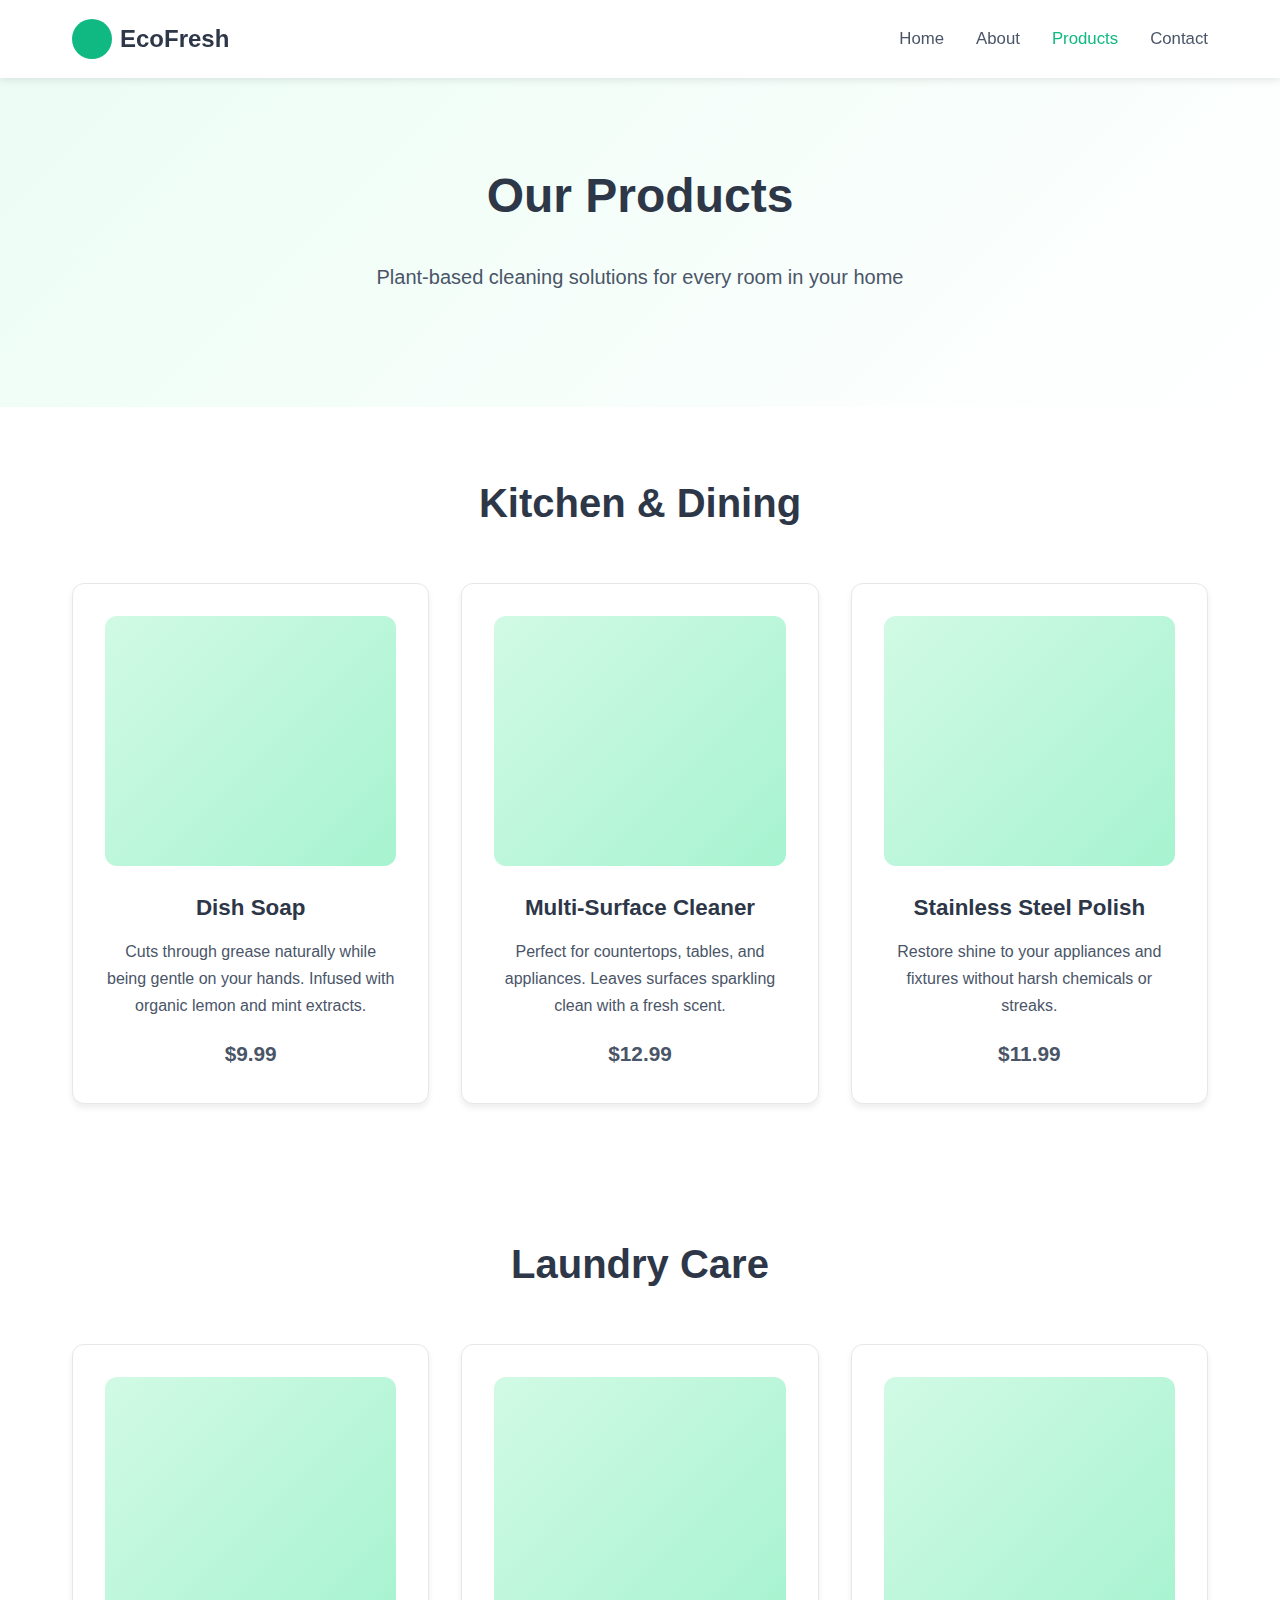
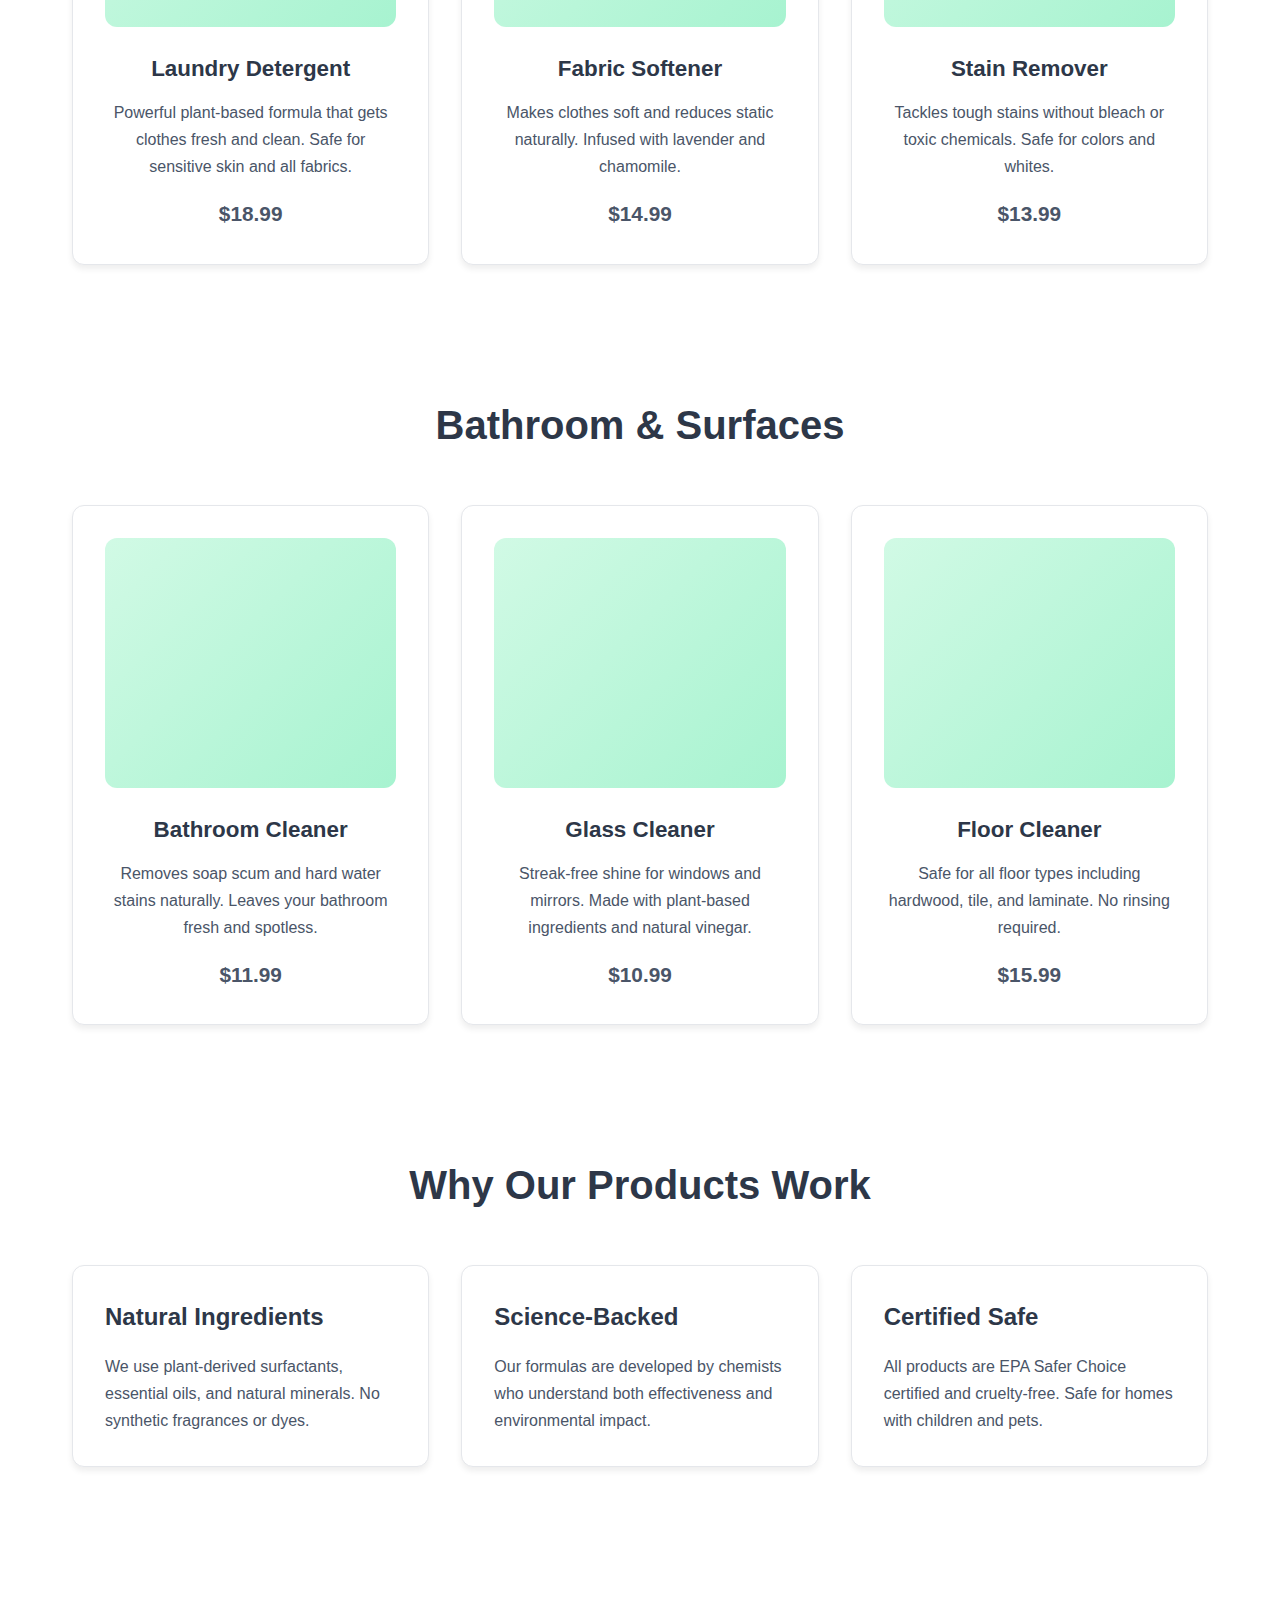
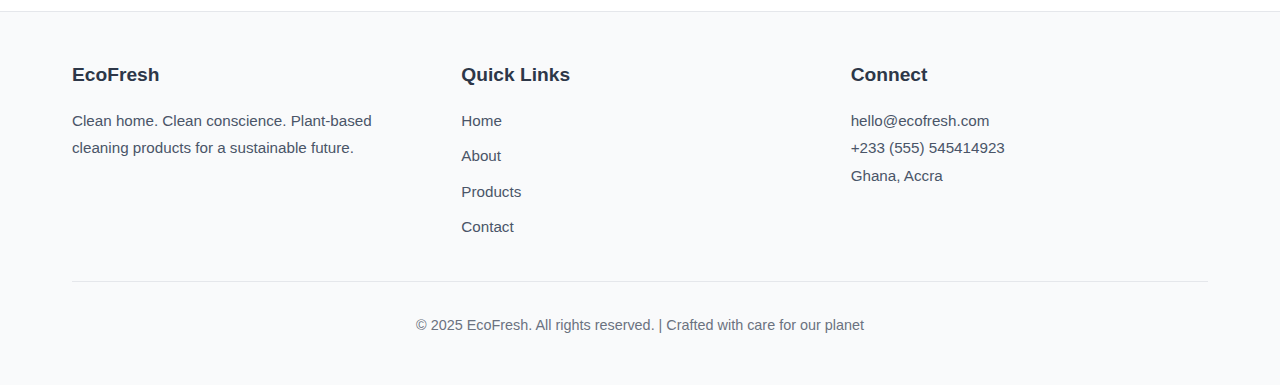
<file: products.html>
<!DOCTYPE html>
<html lang="en">
<head>
    <meta charset="UTF-8">
    <meta name="viewport" content="width=device-width, initial-scale=1.0">
    <title>Our Products - EcoFresh</title>
    <link rel="stylesheet" href="Style.css">
</head>
<body>
    <!-- Navigation -->
    <nav>
        <div class="nav-container">
            <a href="index.html" class="logo">
                <div class="logo-icon"></div>
                <span class="logo-text">EcoFresh</span>
            </a>
            <ul class="nav-links">
                <li><a href="index.html">Home</a></li>
                <li><a href="about.html">About</a></li>
                <li><a href="products.html" class="active">Products</a></li>
                <li><a href="contact.html">Contact</a></li>
            </ul>
        </div>
    </nav>

    <!-- Products Hero -->
    <section class="hero">
        <div class="hero-content">
            <h1>Our Products</h1>
            <p>Plant-based cleaning solutions for every room in your home</p>
        </div>
    </section>

    <!-- Products Grid -->
    <section class="container">
        <h2 class="section-title">Kitchen & Dining</h2>
        <div class="grid grid-3">
            <div class="card product-card">
                <div class="product-image"></div>
                <h3>Dish Soap</h3>
                <p>Cuts through grease naturally while being gentle on your hands. Infused with organic lemon and mint extracts.</p>
                <p class="product-price">$9.99</p>
            </div>
            <div class="card product-card">
                <div class="product-image"></div>
                <h3>Multi-Surface Cleaner</h3>
                <p>Perfect for countertops, tables, and appliances. Leaves surfaces sparkling clean with a fresh scent.</p>
                <p class="product-price">$12.99</p>
            </div>
            <div class="card product-card">
                <div class="product-image"></div>
                <h3>Stainless Steel Polish</h3>
                <p>Restore shine to your appliances and fixtures without harsh chemicals or streaks.</p>
                <p class="product-price">$11.99</p>
            </div>
        </div>
    </section>

    <section class="container">
        <h2 class="section-title">Laundry Care</h2>
        <div class="grid grid-3">
            <div class="card product-card">
                <div class="product-image"></div>
                <h3>Laundry Detergent</h3>
                <p>Powerful plant-based formula that gets clothes fresh and clean. Safe for sensitive skin and all fabrics.</p>
                <p class="product-price">$18.99</p>
            </div>
            <div class="card product-card">
                <div class="product-image"></div>
                <h3>Fabric Softener</h3>
                <p>Makes clothes soft and reduces static naturally. Infused with lavender and chamomile.</p>
                <p class="product-price">$14.99</p>
            </div>
            <div class="card product-card">
                <div class="product-image"></div>
                <h3>Stain Remover</h3>
                <p>Tackles tough stains without bleach or toxic chemicals. Safe for colors and whites.</p>
                <p class="product-price">$13.99</p>
            </div>
        </div>
    </section>

    <section class="container">
        <h2 class="section-title">Bathroom & Surfaces</h2>
        <div class="grid grid-3">
            <div class="card product-card">
                <div class="product-image"></div>
                <h3>Bathroom Cleaner</h3>
                <p>Removes soap scum and hard water stains naturally. Leaves your bathroom fresh and spotless.</p>
                <p class="product-price">$11.99</p>
            </div>
            <div class="card product-card">
                <div class="product-image"> </div>
                <h3>Glass Cleaner</h3>
                <p>Streak-free shine for windows and mirrors. Made with plant-based ingredients and natural vinegar.</p>
                <p class="product-price">$10.99</p>
            </div>
            <div class="card product-card">
                <div class="product-image"> </div>
                <h3>Floor Cleaner</h3>
                <p>Safe for all floor types including hardwood, tile, and laminate. No rinsing required.</p>
                <p class="product-price">$15.99</p>
            </div>
        </div>
    </section>

    <!-- Product Benefits -->
    <section class="container">
        <h2 class="section-title">Why Our Products Work</h2>
        <div class="grid">
            <div class="card">
                <h3> Natural Ingredients</h3>
                <p>We use plant-derived surfactants, essential oils, and natural minerals. No synthetic fragrances or dyes.</p>
            </div>
            <div class="card">
                <h3> Science-Backed</h3>
                <p>Our formulas are developed by chemists who understand both effectiveness and environmental impact.</p>
            </div>
            <div class="card">
                <h3> Certified Safe</h3>
                <p>All products are EPA Safer Choice certified and cruelty-free. Safe for homes with children and pets.</p>
            </div>
        </div>
    </section>

    <!-- Footer -->
    <footer>
        <div class="footer-container">
            <div class="footer-grid">
                <div class="footer-section">
                    <h3>EcoFresh</h3>
                    <p>Clean home. Clean conscience. Plant-based cleaning products for a sustainable future.</p>
                </div>
                <div class="footer-section">
                    <h3>Quick Links</h3>
                    <ul class="footer-links">
                        <li><a href="index.html">Home</a></li>
                        <li><a href="about.html">About</a></li>
                        <li><a href="products.html">Products</a></li>
                        <li><a href="contact.html">Contact</a></li>
                    </ul>
                </div>
                <div class="footer-section">
                    <h3>Connect</h3>
                    <p> hello@ecofresh.com</p>
                    <p> +233 (555) 545414923</p>
                    <p> Ghana, Accra</p>
                </div>
            </div>
            <div class="footer-bottom">
                <p>&copy; 2025 EcoFresh. All rights reserved. | Crafted with care for our planet </p>
            </div>
        </div>
    </footer>
</body>

</html>
</file>
<file: Style.css>
/* EcoFresh Website Styles */
* {
  margin: 0;
  padding: 0;
  box-sizing: border-box;
}

body {
  font-family: 'Segoe UI', Tahoma, Geneva, Verdana, sans-serif;
  line-height: 1.6;
  color: #333;
  background-color: #ffffff;
}

/* Navigation */
nav {
  background-color: #ffffff;
  box-shadow: 0 2px 8px rgba(0, 0, 0, 0.1);
  position: sticky;
  top: 0;
  z-index: 1000;
}

.nav-container {
  max-width: 1200px;
  margin: 0 auto;
  padding: 1.2rem 2rem;
  display: flex;
  justify-content: space-between;
  align-items: center;
}

.logo {
  display: flex;
  align-items: center;
  gap: 0.5rem;
  text-decoration: none;
  color: #2d3748;
}

.logo-icon {
  width: 40px;
  height: 40px;
  background-color: #10b981;
  border-radius: 50%;
  display: flex;
  align-items: center;
  justify-content: center;
  font-size: 1.5rem;
}

.logo-text {
  font-size: 1.5rem;
  font-weight: 600;
  color: #2d3748;
}

.nav-links {
  display: flex;
  gap: 2rem;
  list-style: none;
}

.nav-links a {
  text-decoration: none;
  color: #4a5568;
  font-size: 1.05rem;
  transition: color 0.3s ease;
  text-transform: capitalize;
}

.nav-links a:hover,
.nav-links a.active {
  color: #10b981;
}

/* Hero Section */
.hero {
  background: linear-gradient(135deg, #ecfdf5 0%, #ffffff 100%);
  padding: 5rem 2rem;
  text-align: center;
}

.hero-content {
  max-width: 800px;
  margin: 0 auto;
}

.hero h1 {
  font-size: 3rem;
  color: #2d3748;
  margin-bottom: 1.5rem;
  font-weight: 700;
}

.hero p {
  font-size: 1.25rem;
  color: #4a5568;
  margin-bottom: 2rem;
  line-height: 1.8;
}

.btn {
  display: inline-block;
  padding: 0.875rem 2rem;
  background-color: #10b981;
  color: #ffffff;
  text-decoration: none;
  border-radius: 50px;
  font-size: 1.1rem;
  font-weight: 500;
  transition: background-color 0.3s ease, transform 0.2s ease;
}

.btn:hover {
  background-color: #059669;
  transform: translateY(-2px);
}

/* Container */
.container {
  max-width: 1200px;
  margin: 0 auto;
  padding: 4rem 2rem;
}

/* Section Titles */
.section-title {
  font-size: 2.5rem;
  color: #2d3748;
  text-align: center;
  margin-bottom: 3rem;
  font-weight: 700;
}

/* Grid Layout */
.grid {
  display: grid;
  gap: 2rem;
  grid-template-columns: repeat(auto-fit, minmax(300px, 1fr));
}

.grid-3 {
  grid-template-columns: repeat(auto-fit, minmax(280px, 1fr));
}

/* Cards */
.card {
  background-color: #ffffff;
  padding: 2rem;
  border-radius: 12px;
  box-shadow: 0 4px 6px rgba(0, 0, 0, 0.07);
  border: 1px solid #e5e7eb;
  transition: transform 0.3s ease, box-shadow 0.3s ease;
}

.card:hover {
  transform: translateY(-5px);
  box-shadow: 0 10px 20px rgba(0, 0, 0, 0.12);
}

.card h3 {
  font-size: 1.5rem;
  color: #2d3748;
  margin-bottom: 1rem;
  font-weight: 600;
}

.card p {
  color: #4a5568;
  line-height: 1.7;
}

/* Product Cards */
.product-card {
  text-align: center;
}

.product-image {
  width: 100%;
  height: 250px;
  background: linear-gradient(135deg, #d1fae5 0%, #a7f3d0 100%);
  border-radius: 12px;
  margin-bottom: 1.5rem;
  display: flex;
  align-items: center;
  justify-content: center;
  font-size: 4rem;
}

.product-card h3 {
  font-size: 1.4rem;
  margin-bottom: 0.75rem;
}

.product-price {
  font-size: 1.3rem;
  color: #10b981;
  font-weight: 600;
  margin-top: 1rem;
}

/* About Section */
.about-content {
  max-width: 800px;
  margin: 0 auto;
}

.about-content h2 {
  font-size: 2rem;
  color: #2d3748;
  margin: 2.5rem 0 1rem 0;
  font-weight: 600;
}

.about-content p {
  color: #4a5568;
  margin-bottom: 1.5rem;
  line-height: 1.8;
  font-size: 1.05rem;
}

.values-grid {
  display: grid;
  grid-template-columns: repeat(auto-fit, minmax(200px, 1fr));
  gap: 1.5rem;
  margin-top: 2rem;
}

.value-item {
  background-color: #f0fdf4;
  padding: 1.5rem;
  border-radius: 8px;
  text-align: center;
  border: 2px solid #d1fae5;
}

.value-item h4 {
  color: #059669;
  margin-bottom: 0.5rem;
  font-size: 1.1rem;
}

/* Contact Form */
.contact-form {
  max-width: 600px;
  margin: 0 auto;
  background-color: #f9fafb;
  padding: 2.5rem;
  border-radius: 12px;
  box-shadow: 0 4px 6px rgba(0, 0, 0, 0.07);
}

.form-group {
  margin-bottom: 1.5rem;
}

.form-group label {
  display: block;
  margin-bottom: 0.5rem;
  color: #2d3748;
  font-weight: 500;
  font-size: 1.05rem;
}

.form-group input,
.form-group textarea {
  width: 100%;
  padding: 0.875rem;
  border: 2px solid #e5e7eb;
  border-radius: 8px;
  font-size: 1rem;
  font-family: inherit;
  transition: border-color 0.3s ease;
}

.form-group input:focus,
.form-group textarea:focus {
  outline: none;
  border-color: #10b981;
}

.form-group textarea {
  min-height: 150px;
  resize: vertical;
}

.btn-submit {
  width: 100%;
  padding: 1rem;
  background-color: #10b981;
  color: #ffffff;
  border: none;
  border-radius: 8px;
  font-size: 1.1rem;
  font-weight: 600;
  cursor: pointer;
  transition: background-color 0.3s ease;
}

.btn-submit:hover {
  background-color: #059669;
}

.contact-info {
  max-width: 600px;
  margin: 3rem auto 0;
  text-align: center;
}

.contact-info h3 {
  font-size: 1.5rem;
  color: #2d3748;
  margin-bottom: 1.5rem;
}

.contact-details {
  display: flex;
  flex-direction: column;
  gap: 1rem;
  align-items: center;
}

.contact-item {
  color: #4a5568;
  font-size: 1.05rem;
}

/* Footer */
footer {
  background-color: #f9fafb;
  border-top: 1px solid #e5e7eb;
  margin-top: 5rem;
}

.footer-container {
  max-width: 1200px;
  margin: 0 auto;
  padding: 3rem 2rem;
}

.footer-grid {
  display: grid;
  grid-template-columns: repeat(auto-fit, minmax(250px, 1fr));
  gap: 2rem;
  margin-bottom: 2rem;
}

.footer-section h3 {
  font-size: 1.2rem;
  color: #2d3748;
  margin-bottom: 1rem;
  font-weight: 600;
}

.footer-section p,
.footer-section a {
  color: #4a5568;
  font-size: 0.95rem;
  line-height: 1.8;
}

.footer-links {
  list-style: none;
}

.footer-links li {
  margin-bottom: 0.5rem;
}

.footer-links a {
  text-decoration: none;
  transition: color 0.3s ease;
}

.footer-links a:hover {
  color: #10b981;
}

.footer-bottom {
  border-top: 1px solid #e5e7eb;
  padding-top: 2rem;
  text-align: center;
  color: #6b7280;
  font-size: 0.9rem;
}

/* Responsive Design */
@media (max-width: 768px) {
  .nav-container {
    flex-direction: column;
    gap: 1rem;
  }

  .nav-links {
    gap: 1rem;
  }

  .hero h1 {
    font-size: 2rem;
  }

  .hero p {
    font-size: 1.1rem;
  }

  .section-title {
    font-size: 2rem;
  }

  .grid {
    grid-template-columns: 1fr;
  }

}
</file>
